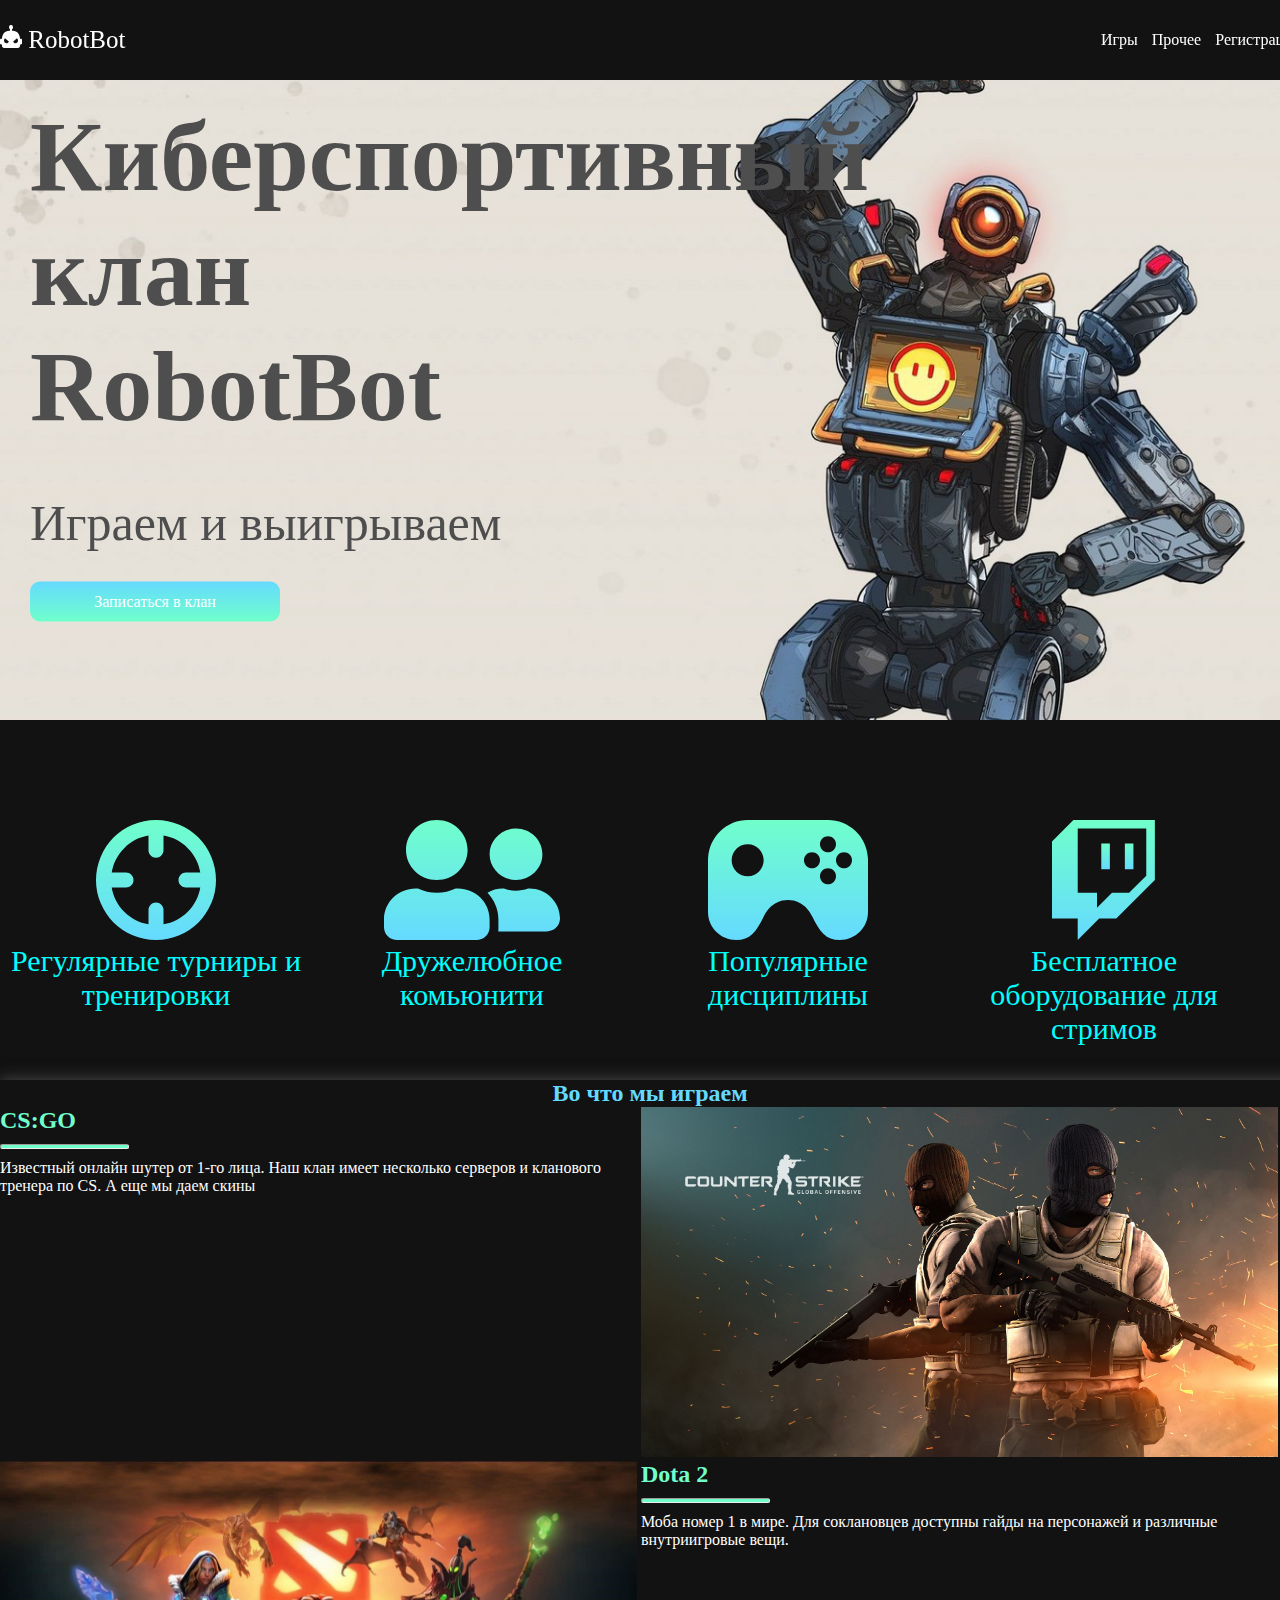
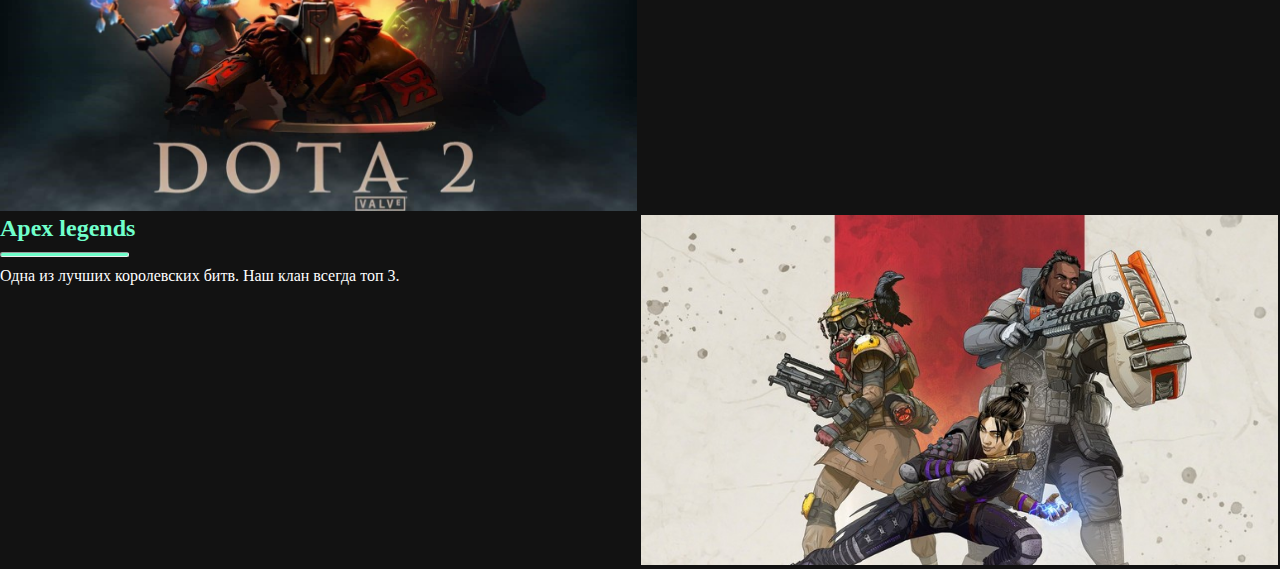
<file: index.html>
<!DOCTYPE html>
<html lang="en">

<head>
    <meta charset="UTF-8">
    <meta http-equiv="X-UA-Compatible" content="IE=edge">
    <meta name="viewport" content="width=device-width, initial-scale=1.0">
    <title>Document</title>
    <link rel="stylesheet" href="style.css">
</head>

<body>
    <div class="nav-menu">
        <div class="container">
            <a href="" class="menu-logo">
                <img src="img/icons/site_logo.svg" alt="">
                <span>RobotBot</span>
            </a>
            <div class="navigation">
                <a href="" class="menu-button">Игры</a>
                <a href="" class="menu-button">Прочее</a>
                <a href="" class="menu-button">Регистрация</a>
            </div>
        </div>
    </div>
    <div class="main">
        <div class="main-content">
            <h1 class="main-title">Киберспортивный клан RobotBot</h1>
            <p class="main-subtitle">Играем и выигрываем</p>
            <a href="" class="main-button">Записаться в клан</a>
        </div>
    </div>
    <div class="about">
        <div class="container">
            <div class="about-card">
                <img src="img/icons/scope.svg" alt="" class="about-img">
                <p class="about-text">Регулярные турниры и тренировки</p>
            </div>
            <div class="about-card">
                <img src="img/icons/friendly.svg" alt="" class="about-img">
                <p class="about-text">Дружелюбное комьюнити</p>
            </div>
            <div class="about-card">
                <img src="img/icons/joystic.svg" alt="" class="about-img">
                <p class="about-text">Популярные дисциплины</p>
            </div>
            <div class="about-card">
                <img src="img/icons/twitch.svg" alt="" class="about-img">
                <p class="about-text">Бесплатное оборудование для стримов</p>
            </div>
        </div>
    </div>
    <div class="games">
        <div class="container games-container">
            <h2 class="section-title">Во что мы играем</h2>
            <div class="game-card">
                <div class="games-card-content">
                    <h2 class="games-title">CS:GO</h2>
                    <hr class="games-line">
                    <p class="games-text">Известный онлайн шутер от 1-го лица. Наш клан
                        имеет несколько серверов и кланового тренера
                        по СS. А еще мы даем скины
                    </p>
                </div>
                <div class="games-card-image cs">


                </div>
            </div>
            <div class="game-card">
                <div class="games-card-image dota">

                </div>
                <div class="games-card-content">
                    <h2 class="games-title">Dota 2</h2>
                    <hr class="games-line">
                    <p class="games-text">Моба номер 1 в мире. Для соклановцев доступны гайды на персонажей и
                        различные внутриигровые вещи.
                    </p>
                </div>
            </div>
            <div class="game-card">
                <div class="games-card-content">
                    <h2 class="games-title">Apex legends</h2>
                    <hr class="games-line">
                    <p class="games-text">Одна из лучших королевских битв. Наш клан всегда топ 3.</p>
                </div>
                <div class="games-card-image apex">
                    
                </div>
            </div>
        </div>
    </div>
</body>

</html>
</file>
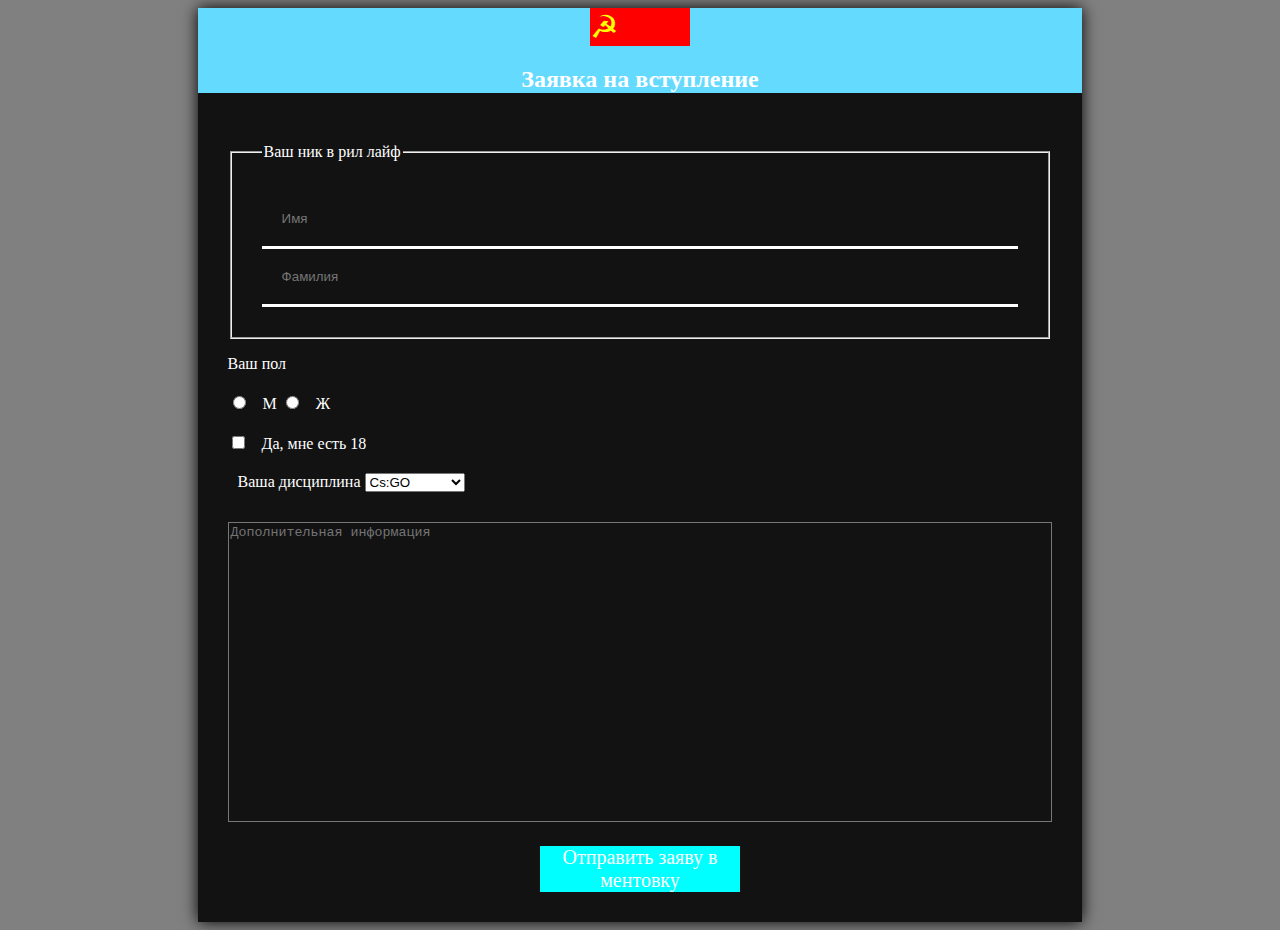
<file: form.html>
<!DOCTYPE html>
<html lang="en">
<head>
    <meta charset="UTF-8">
    <meta http-equiv="X-UA-Compatible" content="IE=edge">
    <meta name="viewport" content="width=device-width, initial-scale=1.0">
    <title>Document</title>
    <link rel="stylesheet" href="form.css">
</head>
<body>
    <form action="" class="form">
        <div class="form-head">
            <a href="index.html" class="btn-back">&#9773;</a>
            <h2>Заявка на вступление</h2>
        </div>
        <div class="form-body">
            <fieldset class="text-input">
                <legend class="real-life">Ваш ник в рил лайф</legend>
                <input type="text" placeholder="Имя" class="fname">
                <input type="text" placeholder="Фамилия" class="sname">
            </fieldset>
            <p class="your-gender">Ваш пол</p>
            <div class="radio-input">
                <input type="radio" id="male">
                <label for="male">М</label>
                <input type="radio" id="female">
                <label for="female">Ж</label>
            </div>
            <div class="checkbox-input">
                <input type="checkbox" id="age">
                <label for="age">Да, мне есть 18</label>
            </div>
            <div class="choose-game">
                <label for="choose">Ваша дисциплина</label>
                <select name="" id="choose">
                    <option value="">Cs:GO</option>
                    <option value="">Valorant</option>
                    <option value="">Dota 2</option>
                    <option value="">War Thunder</option>
                </select>
            </div>
            <div class="information">
                <textarea name="" id="" cols="30" rows="10" placeholder="Дополнительная информация" class="information-textarea"></textarea>
                <a href="https://discord.gg/9vDWTEQRPk" class="link">Отправить заяву в ментовку</a>
            </div>
        </div>
    </form>
</body>
</html>
</file>
<file: style.css>
* {
    padding: 0;
    margin: 0;
}
body{
    background-color: #121212;
}

.container {
    width: 1300px;
    margin: 0 auto;
}
.menu-button {
    text-decoration: none;
    color: white;
    margin-left: 10px;
    line-height: 80px
}

.menu-logo {
    text-decoration: none;
    color: white;
    font-size: 25px;
    line-height: 80px;

}

.navigation {
    float: right;
}

.nav-menu {
    height: 80px;
    background-color: #121212;
    position: fixed;
    width: 100%;
    z-index: 20;
}
.main{
    background-image: url(img/apex-legends-pathfinder-robot-emoticons-saluting-futuristic.jpg);
    height: 80vh;
    background-position: center;
    background-repeat: no-repeat;
    background-size: cover;
    position: relative;
}
.main-content{
    position: absolute;
    top: 50%;
    transform: translateY(-50%);
    padding-left: 30px;
    width: 50%;
}
.main-title{
    font-size: 100px;
    font-weight: 900;
    color: #4E4E4E;
    
}
.main-subtitle{
    font-size: 50px;
    color: #4E4E4E;
    margin-top: 50px;
}
.main-button{
    text-decoration: none;
    color: white;
    background: linear-gradient(  #65DAFF, #70FFCB);
    border-radius: 10px;
    height: 40px;
    display: inline-block;
    width: 250px;
    text-align: center;
    line-height: 40px;
    margin-top: 30px;
}
.about-card{
    display: inline-block;
    width: 24%;
    color: aqua;
    text-align: center;
    height: 200px;
    vertical-align: top;
    margin-top: 100px;
}
.about-text{
    font-size: 30px;
}
.about-img{
    height: 120px;
}
.about{
    height: 40vh;
}
.cs{
    background-image: url(img/csgo.jpg);
    
}
.dota{
    background-image: url(img/dota2.jpg);

}
.apex{
    background-image: url(img/apex.jpg);

}
.games-card-image{
    height: 350px;
    width: 49%;
    background-size: cover;
    background-repeat: no-repeat;
    display: inline-block;
}
.games-card-content{
    display: inline-block;
    width: 49%;
    vertical-align: top;
}
.games-line{
    height: 3px;
    border-radius: 10px;
    width: 20%;
    background-color: #70FFCB;
}
.section-title{
    text-align: center;
    color: #65DAFF;
}
.games-text{
    color: white;
    margin-top: 10px;
}
.games-title{
    color: #70FFCB;
    margin-bottom: 10px;
}
.games-container{
    box-shadow: 0px 0px 15px #4E4E4E;
}
</file>
<file: form.css>
*{
    box-sizing: border-box;
}
body{
    background-color: gray;
}
.btn-back{
    text-decoration: none;
    color: yellow;
    background-color: red;
    font-size: 32px;
    width: 100px;
    display: inline-block;
    text-align: left;
}
.form{
    background-color: #121212;
    margin: 0 auto;
    width: 70%;
    box-shadow: 0px 0px 15px black;
}
.form-head{
    background-color: #65DAFF;
    text-align: center;
    color: white;
}
.form-body{
    padding: 30px;
}
.fname, .sname{
    border: none;
    border-bottom: white 3px solid;
    width: 100%;
    background: none;
    padding: 20px;
    outline: none;
}
.information-textarea{
    background-color: #121212;
    width: 100%;
    height: 300px;
    resize: none;
    color: black;
    margin-top: 10px;
}
.link{
    background-color: aqua;
    text-decoration: none;
    text-align: center;
    font-size: 20px;
    color: white;
    display: block;
    width: 200px;
    margin: 0 auto;
    margin-top: 20px;
}
label{
    color: white;
    margin-left: 10px;
}
.radio-input{
    margin: 20px 0;
}
.your-gender{
    color: white;
}
.checkbox-input{
    margin: 20px 0;
}
.choose-game{
    margin: 20px 0;
}
.real-life{
    color: white;
}
fieldset{
    padding: 30px;
}
</file>
